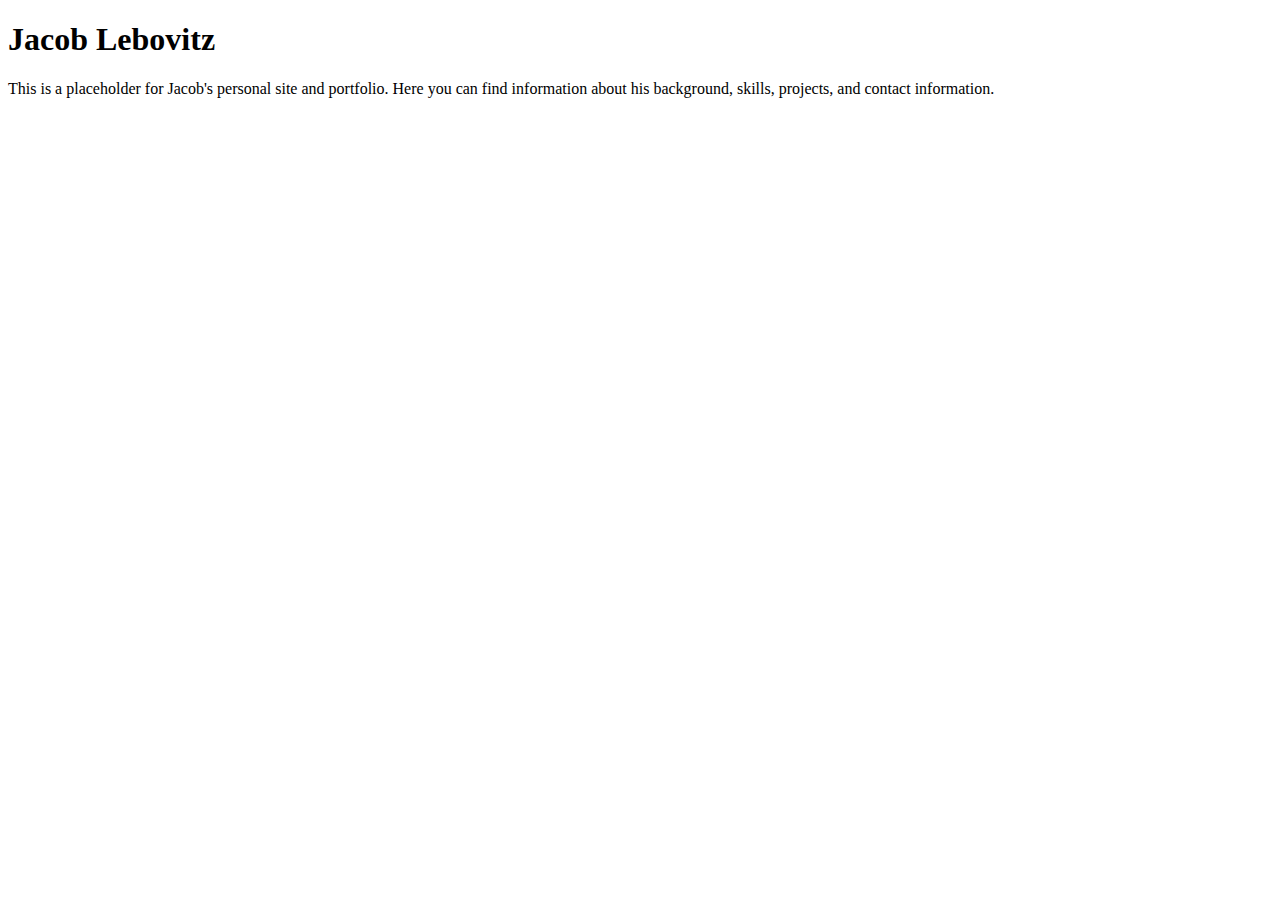
<file: index.html>
<!DOCTYPE html>
<html lang="en">
<head>
    <meta charset="UTF-8">
    <meta name="viewport" content="width=device-width, initial-scale=1.0">
    <title>Jacob Lebovitz: Personal Site and Portfolio</title>
</head>
<body>
    <h1>Jacob Lebovitz</h1>
    <p>This is a placeholder for Jacob's personal site and portfolio. Here you can find information about his background, skills, projects, and contact information.</p>
    
</body>
</html>
</file>
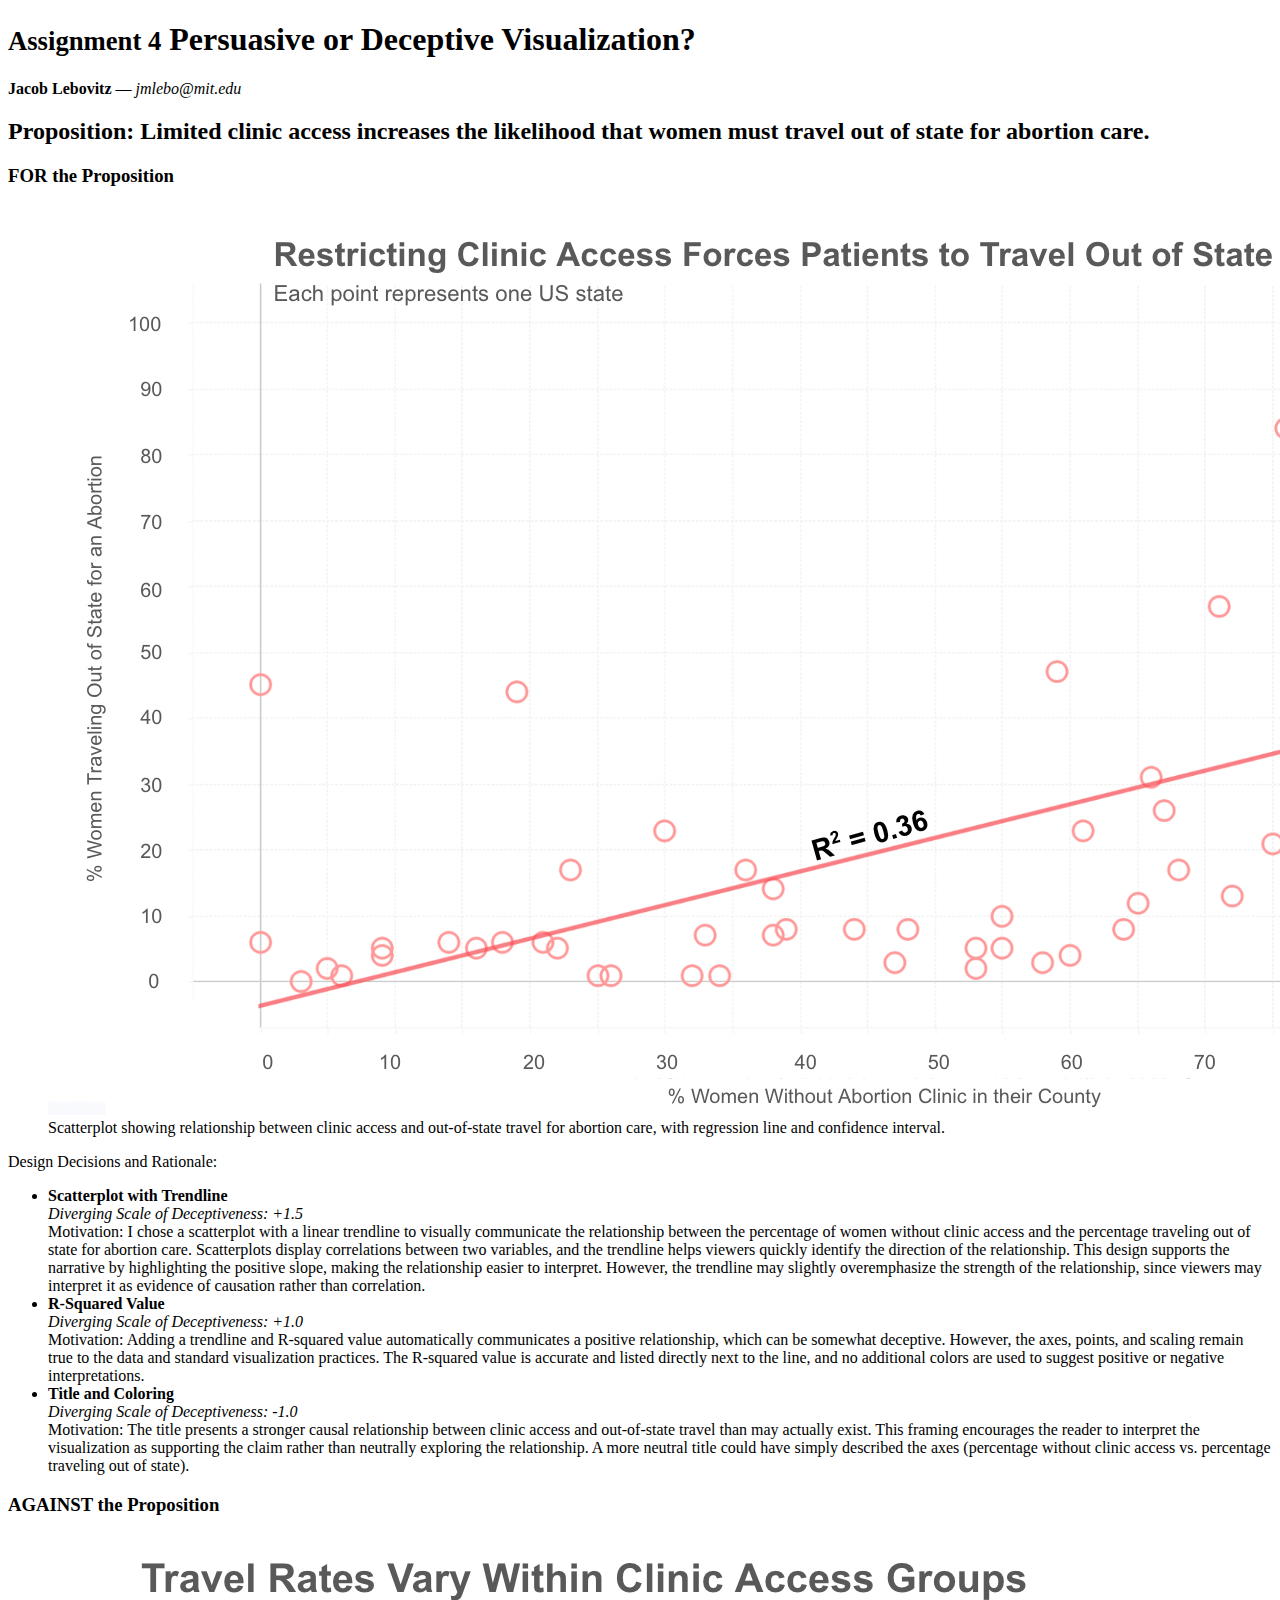
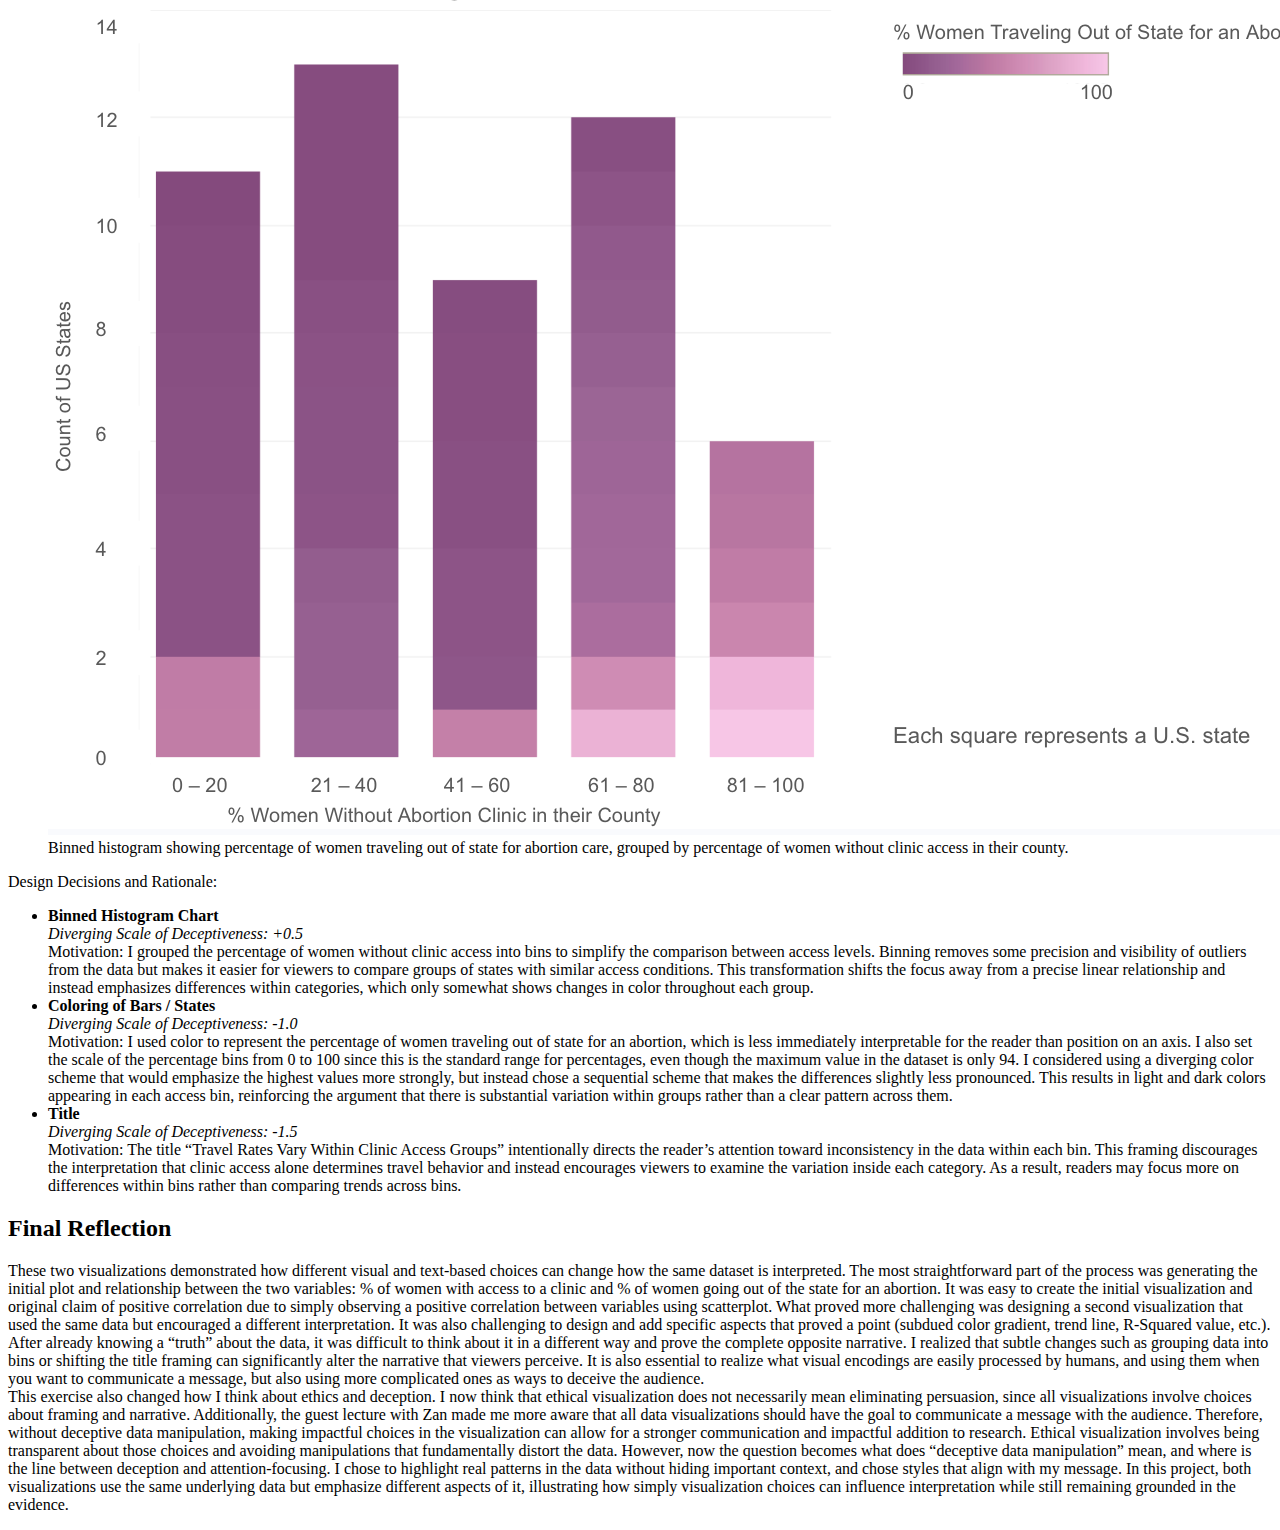
<file: a4/index.html>
<!DOCTYPE HTML>
<html lang="en">
<head>
	<title>Vis & Society Assignment 3</title>
	<link rel="stylesheet" href="https://vis-society.github.io/assignments/report.css" />
</head>

<body>
	<header>
		<h1>
			<small>Assignment 4</small>
			Persuasive or Deceptive Visualization?
		</h1>

		<p>
			<strong>Jacob Lebovitz</strong> — <em>jmlebo@mit.edu</em>
		</p>
	</header>

	<main>
    <h2>Proposition: Limited clinic access increases the likelihood that women must travel out of state for abortion care.
</h2>

		<section>
      <h3>FOR the Proposition</h3>

      <figure>
				<img src="imagesa4/forprop.png" alt="" />
				<figcaption>
					Scatterplot showing relationship between clinic access and out-of-state travel for abortion care, with regression line and confidence interval.
				</figcaption>
			</figure>

			<p>
				Design Decisions and Rationale:
			</p>

			<ul>
				<li>
					<strong>Scatterplot with Trendline</strong><br>
					<em>Diverging Scale of Deceptiveness: +1.5</em><br>
					Motivation: I chose a scatterplot with a linear trendline to visually communicate the relationship between the percentage of women without clinic access and the percentage traveling out of state for abortion care. Scatterplots display correlations between two variables, and the trendline helps viewers quickly identify the direction of the relationship. This design supports the narrative by highlighting the positive slope, making the relationship easier to interpret. However, the trendline may slightly overemphasize the strength of the relationship, since viewers may interpret it as evidence of causation rather than correlation.
				</li>

				<li>
					<strong>R-Squared Value</strong><br>
					<em>Diverging Scale of Deceptiveness: +1.0</em><br>
					Motivation: Adding a trendline and R-squared value automatically communicates a positive relationship, which can be somewhat deceptive. However, the axes, points, and scaling remain true to the data and standard visualization practices. The R-squared value is accurate and listed directly next to the line, and no additional colors are used to suggest positive or negative interpretations.
				</li>

				<li>
					<strong>Title and Coloring</strong><br>
					<em>Diverging Scale of Deceptiveness: -1.0</em><br>
					Motivation: The title presents a stronger causal relationship between clinic access and out-of-state travel than may actually exist. This framing encourages the reader to interpret the visualization as supporting the claim rather than neutrally exploring the relationship. A more neutral title could have simply described the axes (percentage without clinic access vs. percentage traveling out of state).
				</li>
			</ul>
    </section>

    <section>
      <h3>AGAINST the Proposition</h3>

      <figure>
				<img src="imagesa4/noprop.png" alt="" />
				<figcaption>
          Binned histogram showing percentage of women traveling out of state for abortion care, grouped by percentage of women without clinic access in their county. 
				</figcaption>
			</figure>

			<p>
				Design Decisions and Rationale:
			</p>

			<ul>
				<li>
					<strong>Binned Histogram Chart</strong><br>
					<em>Diverging Scale of Deceptiveness: +0.5</em><br>
					Motivation: I grouped the percentage of women without clinic access into bins to simplify the comparison between access levels. Binning removes some precision and visibility of outliers from the data but makes it easier for viewers to compare groups of states with similar access conditions. This transformation shifts the focus away from a precise linear relationship and instead emphasizes differences within categories, which only somewhat shows changes in color throughout each group.
				</li>

				<li>
					<strong>Coloring of Bars / States</strong><br>
					<em>Diverging Scale of Deceptiveness: -1.0</em><br>
					Motivation: I used color to represent the percentage of women traveling out of state for an abortion, which is less immediately interpretable for the reader than position on an axis. I also set the scale of the percentage bins from 0 to 100 since this is the standard range for percentages, even though the maximum value in the dataset is only 94. I considered using a diverging color scheme that would emphasize the highest values more strongly, but instead chose a sequential scheme that makes the differences slightly less pronounced. This results in light and dark colors appearing in each access bin, reinforcing the argument that there is substantial variation within groups rather than a clear pattern across them.
				</li>

				<li>
					<strong>Title</strong><br>
					<em>Diverging Scale of Deceptiveness: -1.5</em><br>
					Motivation: The title “Travel Rates Vary Within Clinic Access Groups” intentionally directs the reader’s attention toward inconsistency in the data within each bin. This framing discourages the interpretation that clinic access alone determines travel behavior and instead encourages viewers to examine the variation inside each category. As a result, readers may focus more on differences within bins rather than comparing trends across bins.
				</li>
			</ul>
    </section>

    <section>
      <h2>Final Reflection</h2>

      <p>These two visualizations demonstrated how different visual and text-based choices can change how the same dataset is interpreted. The most straightforward part of the process was generating the initial plot and relationship between the two variables: % of women with access to a clinic and % of women going out of the state for an abortion. It was easy to create the initial visualization and original claim of positive correlation due to simply observing a positive correlation between variables using scatterplot. What proved more challenging was designing a second visualization that used the same data but encouraged a different interpretation. It was also challenging to design and add specific aspects that proved a point (subdued color gradient, trend line, R-Squared value, etc.). After already knowing a “truth” about the data, it was difficult to think about it in a different way and prove the complete opposite narrative. I realized that subtle changes such as grouping data into bins or shifting the title framing can significantly alter the narrative that viewers perceive. It is also essential to realize what visual encodings are easily processed by humans, and using them when you want to communicate a message, but also using more complicated ones as ways to deceive the audience.<br>
		This exercise also changed how I think about ethics and deception. I now think that ethical visualization does not necessarily mean eliminating persuasion, since all visualizations involve choices about framing and narrative. Additionally, the guest lecture with Zan made me more aware that all data visualizations should have the goal to communicate a message with the audience. Therefore, without deceptive data manipulation, making impactful choices in the visualization can allow for a stronger communication and impactful addition to research. Ethical visualization involves being transparent about those choices and avoiding manipulations that fundamentally distort the data. However, now the question becomes what does “deceptive data manipulation” mean, and where is the line between deception and attention-focusing. I chose to highlight real patterns in the data without hiding important context, and chose styles that align with my message. In this project, both visualizations use the same underlying data but emphasize different aspects of it, illustrating how simply visualization choices can influence interpretation while still remaining grounded in the evidence.
	</p>
    </section>
	</main>
</body>
</html>
</file>
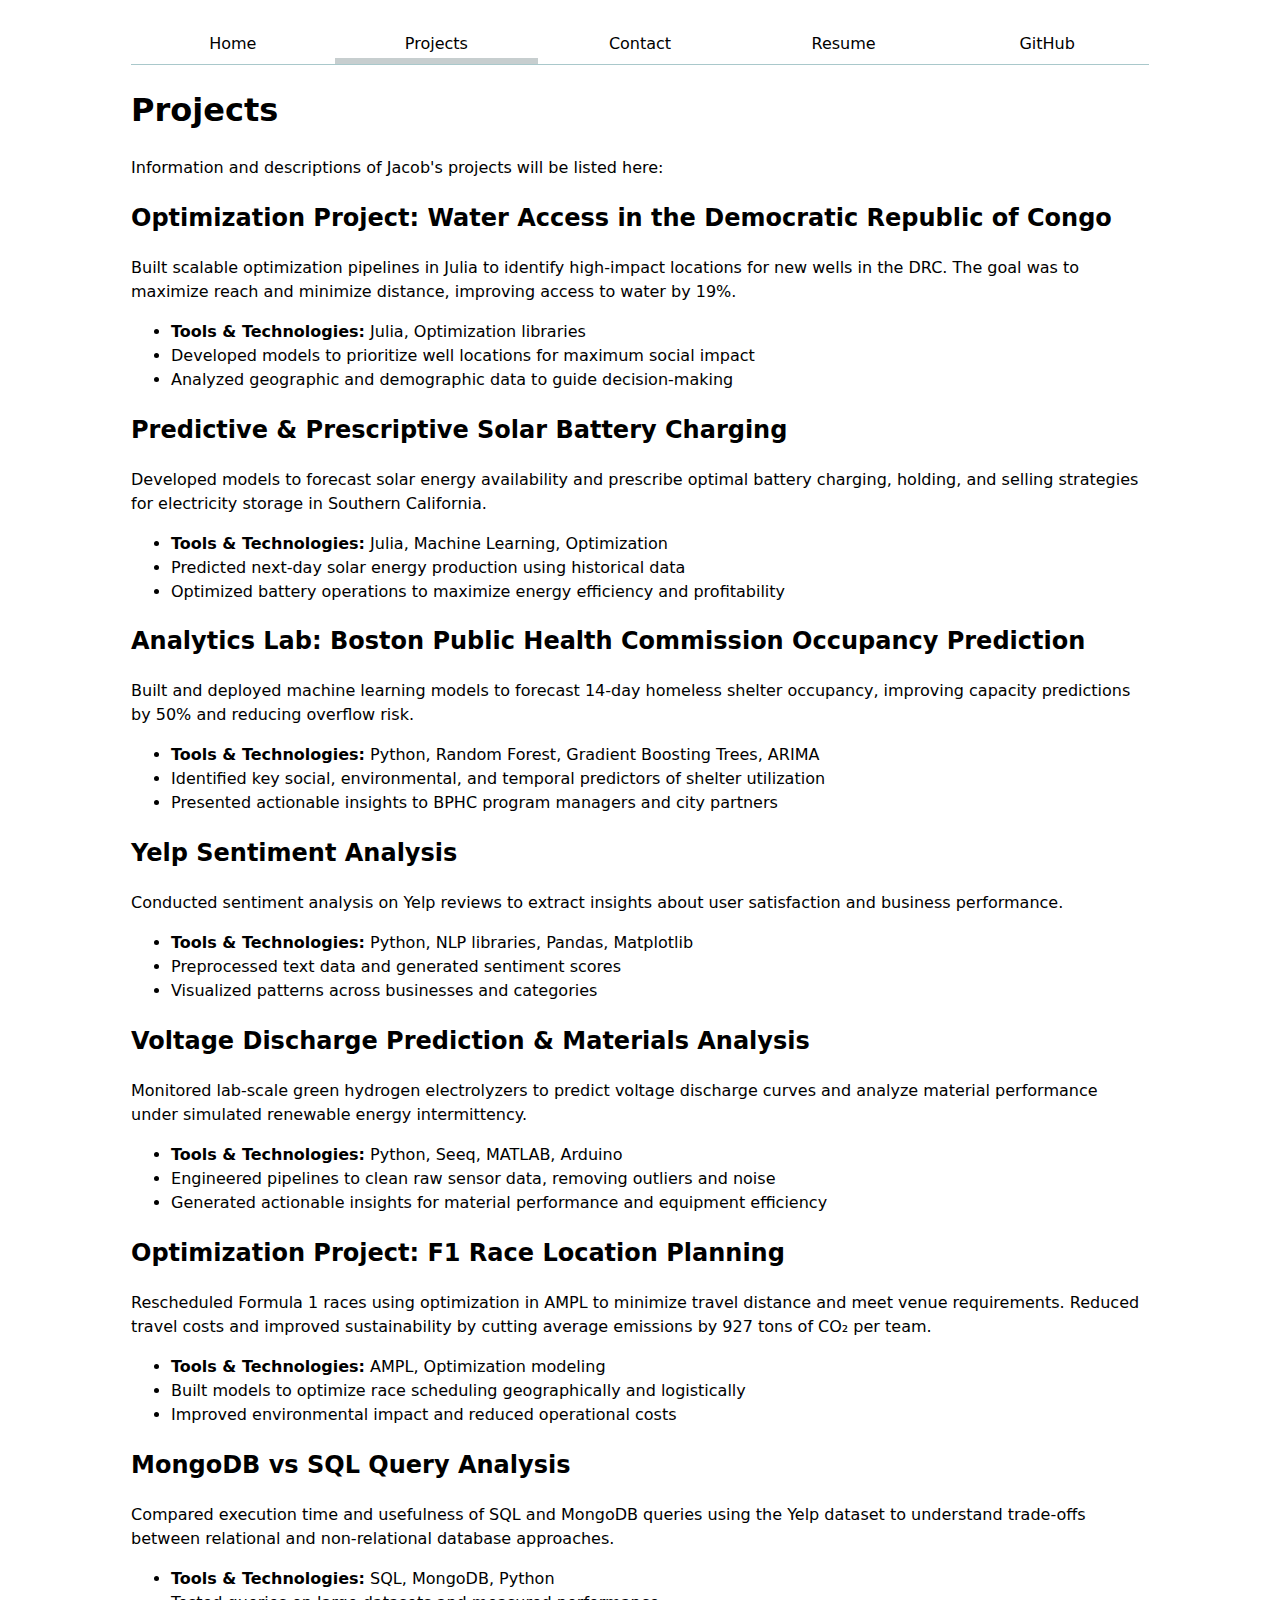
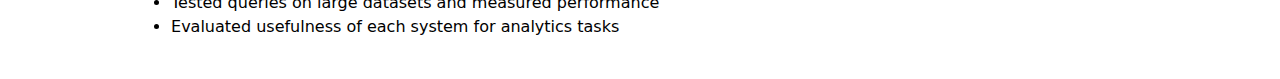
<file: projects/index.html>
<!DOCTYPE html>
<html lang="en">
<head>
    <meta charset="UTF-8">
    <meta name="viewport" content="width=device-width, initial-scale=1.0">
    <title>Projects</title>
    <link rel="stylesheet" href="../style.css">

</head>
<body>
    <nav>
        <a href="../index.html">Home</a>
        <a href="index.html"class="current">Projects</a>
        <a href="../contact/index.html">Contact</a>
        <a href="../resume/index.html">Resume</a>
        <a href="https://github.com/jacob-lebovitz" target="_blank">GitHub</a>
    </nav>
    <h1>Projects</h1>
    <p>Information and descriptions of Jacob's projects will be listed here:</p>
    <div class="projects">
    <!-- 1. Water Access Optimization in DRC -->
    <section>
        <header><h2>Optimization Project: Water Access in the Democratic Republic of Congo</h2></header>
        <p>
        Built scalable optimization pipelines in Julia to identify high-impact locations for new wells in the DRC. The goal was to maximize reach and minimize distance, improving access to water by 19%.
        </p>
        <ul>
        <li><strong>Tools & Technologies:</strong> Julia, Optimization libraries</li>
        <li>Developed models to prioritize well locations for maximum social impact</li>
        <li>Analyzed geographic and demographic data to guide decision-making</li>
        </ul>
    </section>

    <!-- 2. Predictive and Prescriptive Solar Battery Charging -->
    <section>
        <header><h2>Predictive & Prescriptive Solar Battery Charging</h2></header>
        <p>
        Developed models to forecast solar energy availability and prescribe optimal battery charging, holding, and selling strategies for electricity storage in Southern California.
        </p>
        <ul>
        <li><strong>Tools & Technologies:</strong> Julia, Machine Learning, Optimization</li>
        <li>Predicted next-day solar energy production using historical data</li>
        <li>Optimized battery operations to maximize energy efficiency and profitability</li>
        </ul>
    </section>

    <!-- 3. Analytics Lab: BPHC Homeless Shelter Occupancy Prediction -->
    <section>
        <header><h2>Analytics Lab: Boston Public Health Commission Occupancy Prediction</h2></header>
        <p>
        Built and deployed machine learning models to forecast 14-day homeless shelter occupancy, improving capacity predictions by 50% and reducing overflow risk.
        </p>
        <ul>
        <li><strong>Tools & Technologies:</strong> Python, Random Forest, Gradient Boosting Trees, ARIMA</li>
        <li>Identified key social, environmental, and temporal predictors of shelter utilization</li>
        <li>Presented actionable insights to BPHC program managers and city partners</li>
        </ul>
    </section>

    <!-- 4. Yelp Sentiment Analysis -->
    <section>
        <header><h2>Yelp Sentiment Analysis</h2></header>
        <p>
        Conducted sentiment analysis on Yelp reviews to extract insights about user satisfaction and business performance.
        </p>
        <ul>
        <li><strong>Tools & Technologies:</strong> Python, NLP libraries, Pandas, Matplotlib</li>
        <li>Preprocessed text data and generated sentiment scores</li>
        <li>Visualized patterns across businesses and categories</li>
        </ul>
    </section>

    <!-- 5. Voltage Discharge Prediction and Materials Analysis -->
    <section>
        <header><h2>Voltage Discharge Prediction & Materials Analysis</h2></header>
        <p>
        Monitored lab-scale green hydrogen electrolyzers to predict voltage discharge curves and analyze material performance under simulated renewable energy intermittency.
        </p>
        <ul>
        <li><strong>Tools & Technologies:</strong> Python, Seeq, MATLAB, Arduino</li>
        <li>Engineered pipelines to clean raw sensor data, removing outliers and noise</li>
        <li>Generated actionable insights for material performance and equipment efficiency</li>
        </ul>
    </section>

    <!-- 6. Optimization Project: F1 Race Locations -->
    <section>
        <header><h2>Optimization Project: F1 Race Location Planning</h2></header>
        <p>
        Rescheduled Formula 1 races using optimization in AMPL to minimize travel distance and meet venue requirements. Reduced travel costs and improved sustainability by cutting average emissions by 927 tons of CO₂ per team.
        </p>
        <ul>
        <li><strong>Tools & Technologies:</strong> AMPL, Optimization modeling</li>
        <li>Built models to optimize race scheduling geographically and logistically</li>
        <li>Improved environmental impact and reduced operational costs</li>
        </ul>
    </section>

    <!-- 7. MongoDB vs SQL Query Analysis -->
    <section>
        <header><h2>MongoDB vs SQL Query Analysis</h2></header>
        <p>
        Compared execution time and usefulness of SQL and MongoDB queries using the Yelp dataset to understand trade-offs between relational and non-relational database approaches.
        </p>
        <ul>
        <li><strong>Tools & Technologies:</strong> SQL, MongoDB, Python</li>
        <li>Tested queries on large datasets and measured performance</li>
        <li>Evaluated usefulness of each system for analytics tasks</li>
        </ul>
    </section>
    </div>
    
</body>
</html>
</file>
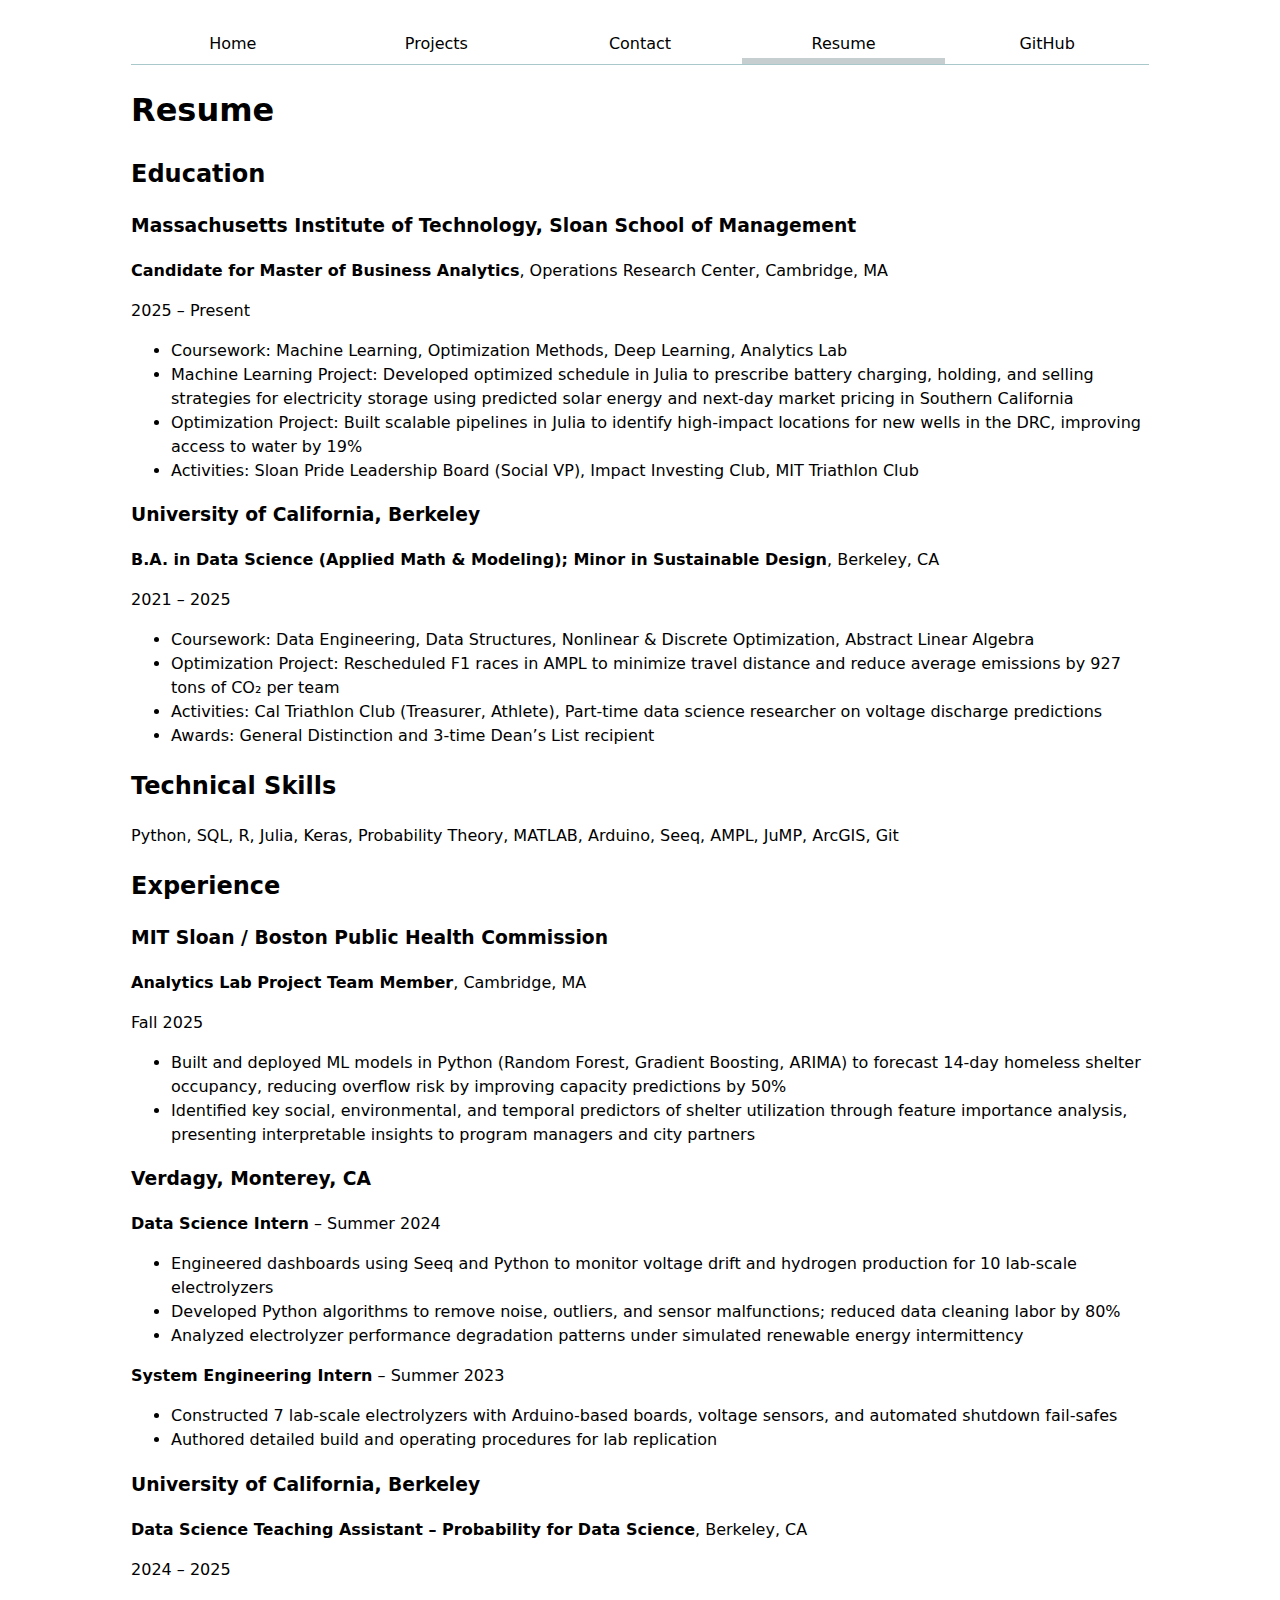
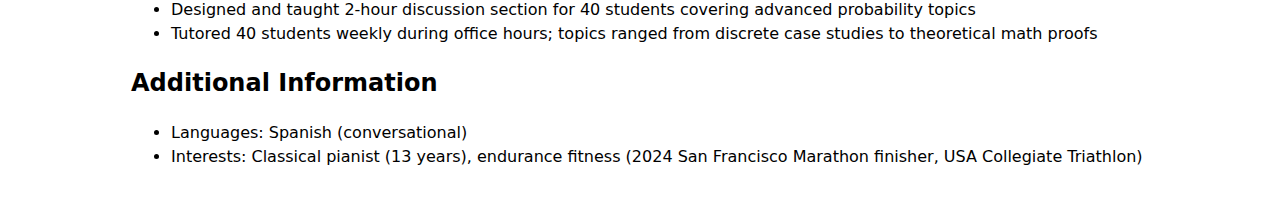
<file: resume/index.html>
<!DOCTYPE html>
<html lang="en">
<head>
    <meta charset="UTF-8">
    <meta name="viewport" content="width=device-width, initial-scale=1.0">
    <title>Resume</title>
    <link rel="stylesheet" href="../style.css">

</head>
<body>
    <nav>
        <a href="../index.html">Home</a>
        <a href="../projects/index.html">Projects</a>
        <a href="../contact/index.html">Contact</a>
        <a href="index.html"class="current">Resume</a>
        <a href="https://github.com/jacob-lebovitz" target="_blank">GitHub</a>
    </nav>

  <h1>Resume</h1>
  <section>
    <header><h2>Education</h2></header>

    <article>
      <h3>Massachusetts Institute of Technology, Sloan School of Management</h3>
      <p><strong>Candidate for Master of Business Analytics</strong>, Operations Research Center, Cambridge, MA</p>
      <p><time datetime="2025-08">2025 – Present</time></p>
      <ul>
        <li>Coursework: Machine Learning, Optimization Methods, Deep Learning, Analytics Lab</li>
        <li>Machine Learning Project: Developed optimized schedule in Julia to prescribe battery charging, holding, and selling strategies for electricity storage using predicted solar energy and next-day market pricing in Southern California</li>
        <li>Optimization Project: Built scalable pipelines in Julia to identify high-impact locations for new wells in the DRC, improving access to water by 19%</li>
        <li>Activities: Sloan Pride Leadership Board (Social VP), Impact Investing Club, MIT Triathlon Club</li>
      </ul>
    </article>

    <article>
      <h3>University of California, Berkeley</h3>
      <p><strong>B.A. in Data Science (Applied Math & Modeling); Minor in Sustainable Design</strong>, Berkeley, CA</p>
      <p><time datetime="2021-08">2021 – 2025</time></p>
      <ul>
        <li>Coursework: Data Engineering, Data Structures, Nonlinear & Discrete Optimization, Abstract Linear Algebra</li>
        <li>Optimization Project: Rescheduled F1 races in AMPL to minimize travel distance and reduce average emissions by 927 tons of CO₂ per team</li>
        <li>Activities: Cal Triathlon Club (Treasurer, Athlete), Part-time data science researcher on voltage discharge predictions</li>
        <li>Awards: General Distinction and 3-time Dean’s List recipient</li>
      </ul>
    </article>
  </section>

  <!-- Technical Skills Section -->
  <section>
    <header><h2>Technical Skills</h2></header>
    <p>Python, SQL, R, Julia, Keras, Probability Theory, MATLAB, Arduino, Seeq, AMPL, JuMP, ArcGIS, Git</p>
  </section>

  <!-- Experience Section -->
  <section>
    <header><h2>Experience</h2></header>

    <article>
      <h3>MIT Sloan / Boston Public Health Commission</h3>
      <p><strong>Analytics Lab Project Team Member</strong>, Cambridge, MA</p>
      <p><time datetime="2025-09">Fall 2025</time></p>
      <ul>
        <li>Built and deployed ML models in Python (Random Forest, Gradient Boosting, ARIMA) to forecast 14-day homeless shelter occupancy, reducing overflow risk by improving capacity predictions by 50%</li>
        <li>Identified key social, environmental, and temporal predictors of shelter utilization through feature importance analysis, presenting interpretable insights to program managers and city partners</li>
      </ul>
    </article>

    <article>
      <h3>Verdagy, Monterey, CA</h3>
      <p><strong>Data Science Intern</strong> – Summer 2024</p>
      <ul>
        <li>Engineered dashboards using Seeq and Python to monitor voltage drift and hydrogen production for 10 lab-scale electrolyzers</li>
        <li>Developed Python algorithms to remove noise, outliers, and sensor malfunctions; reduced data cleaning labor by 80%</li>
        <li>Analyzed electrolyzer performance degradation patterns under simulated renewable energy intermittency</li>
      </ul>
      <p><strong>System Engineering Intern</strong> – Summer 2023</p>
      <ul>
        <li>Constructed 7 lab-scale electrolyzers with Arduino-based boards, voltage sensors, and automated shutdown fail-safes</li>
        <li>Authored detailed build and operating procedures for lab replication</li>
      </ul>
    </article>

    <article>
      <h3>University of California, Berkeley</h3>
      <p><strong>Data Science Teaching Assistant – Probability for Data Science</strong>, Berkeley, CA</p>
      <p><time datetime="2024-08">2024 – 2025</time></p>
      <ul>
        <li>Designed and taught 2-hour discussion section for 40 students covering advanced probability topics</li>
        <li>Tutored 40 students weekly during office hours; topics ranged from discrete case studies to theoretical math proofs</li>
      </ul>
    </article>
  </section>

  <!-- Additional Information Section -->
  <section>
    <header><h2>Additional Information</h2></header>
    <ul>
      <li>Languages: Spanish (conversational)</li>
      <li>Interests: Classical pianist (13 years), endurance fitness (2024 San Francisco Marathon finisher, USA Collegiate Triathlon)</li>
    </ul>
  </section>
</body>
</html>
</file>
<file: style.css>
:root {
  --color-accent: oklch(46.448% 0.2089 284.704); 
}

html {
  accent-color: var(--color-accent);
}

body {
 
font: 100%/1.5 system-ui;

max-width: 100ch;

margin-inline: auto;

padding: 1em;
}
img {
  max-width: 300px;
  height: auto;
}

nav {
  display: flex;            
  margin-bottom: 1em;        
  border-bottom: 1px solid oklch(81.092% 0.03356 203.838); 
}

nav a {
  flex: 1;                 
  text-align: center;        
  text-decoration: none;      
  color: inherit;             
  padding: 0.5em 0;         
}

nav a.current {
  border-bottom: 0.4em solid oklch(84.628% 0.00786 207.769); 
  padding-bottom: 0.1em;                   
}

nav a:hover {
  border-bottom: 0.4em solid var(--color-accent);
  background-color: oklch(from var(--color-accent) 95% 5% h);
  padding-bottom: 0.1em;  
}

input,
textarea,
button,
select {
  font: inherit; 
}

form {
  display: grid;
  grid-template-columns: auto 1fr;
}
</file>
